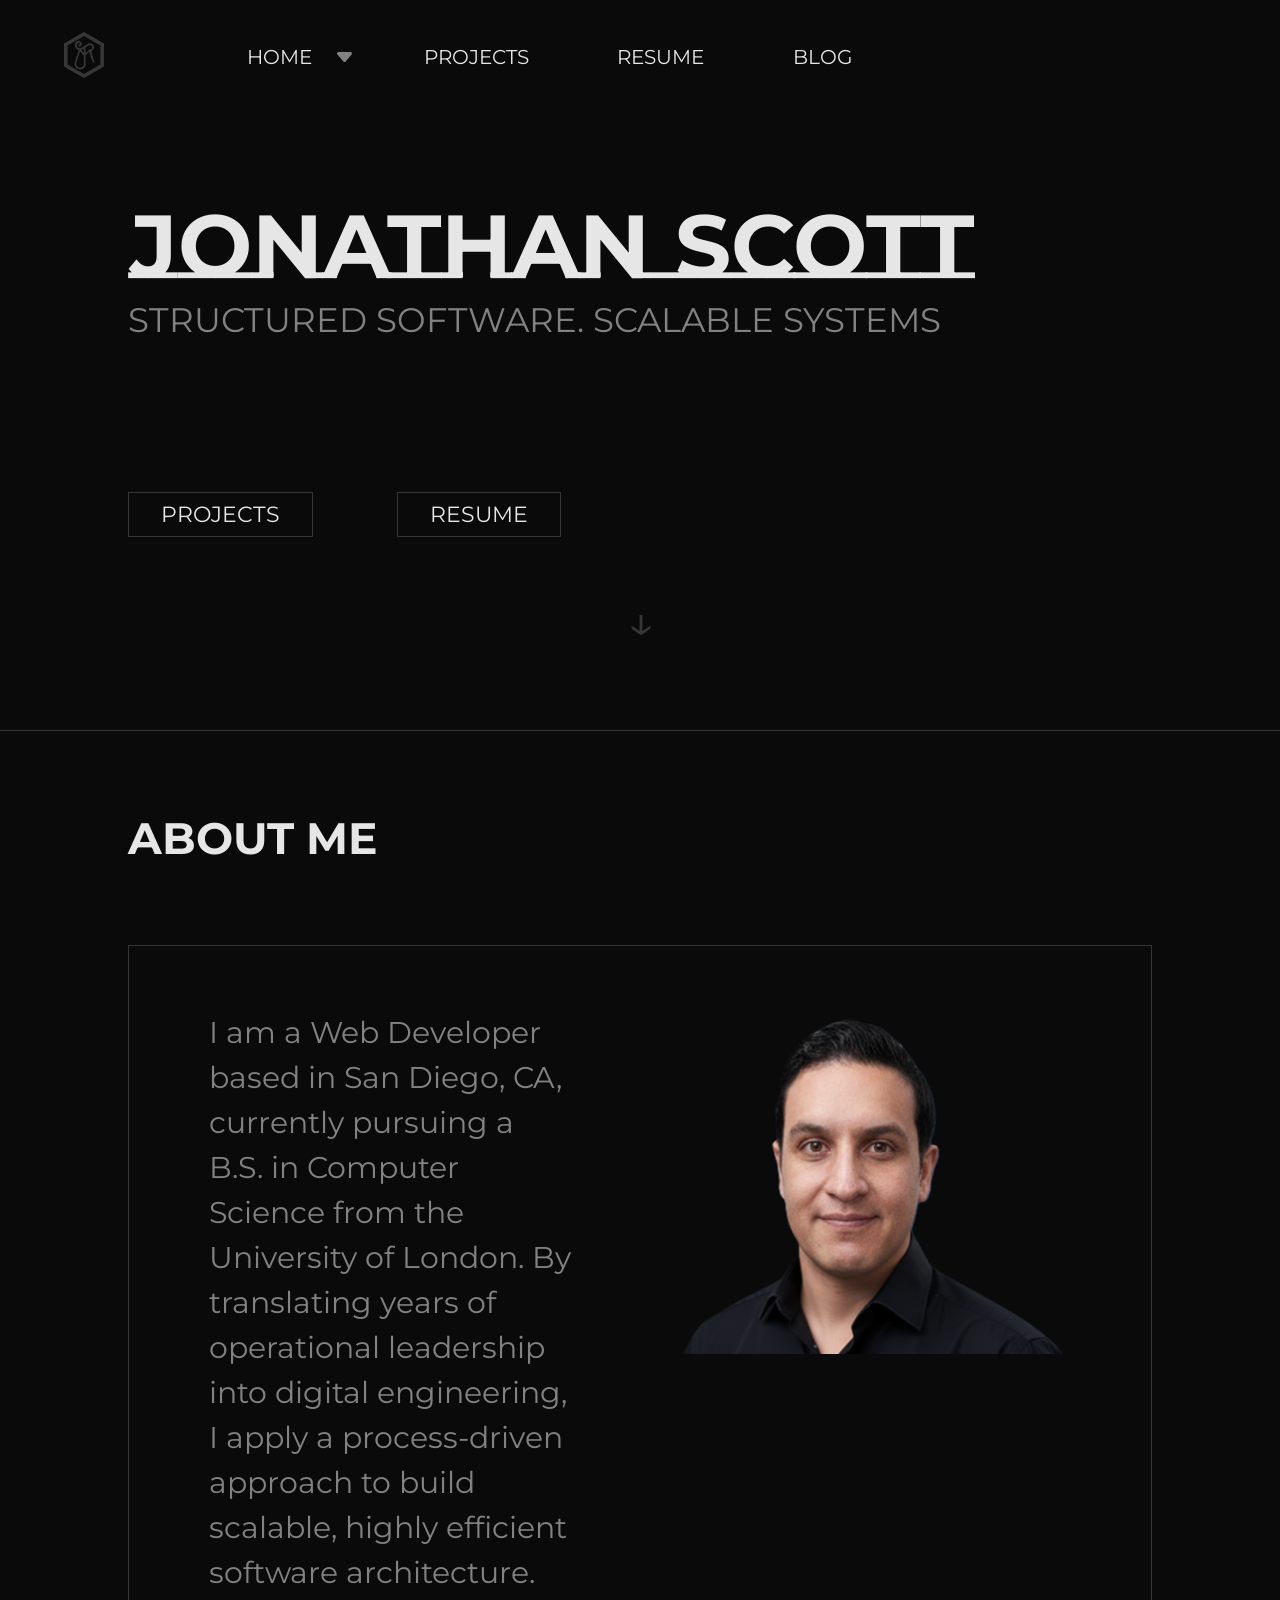
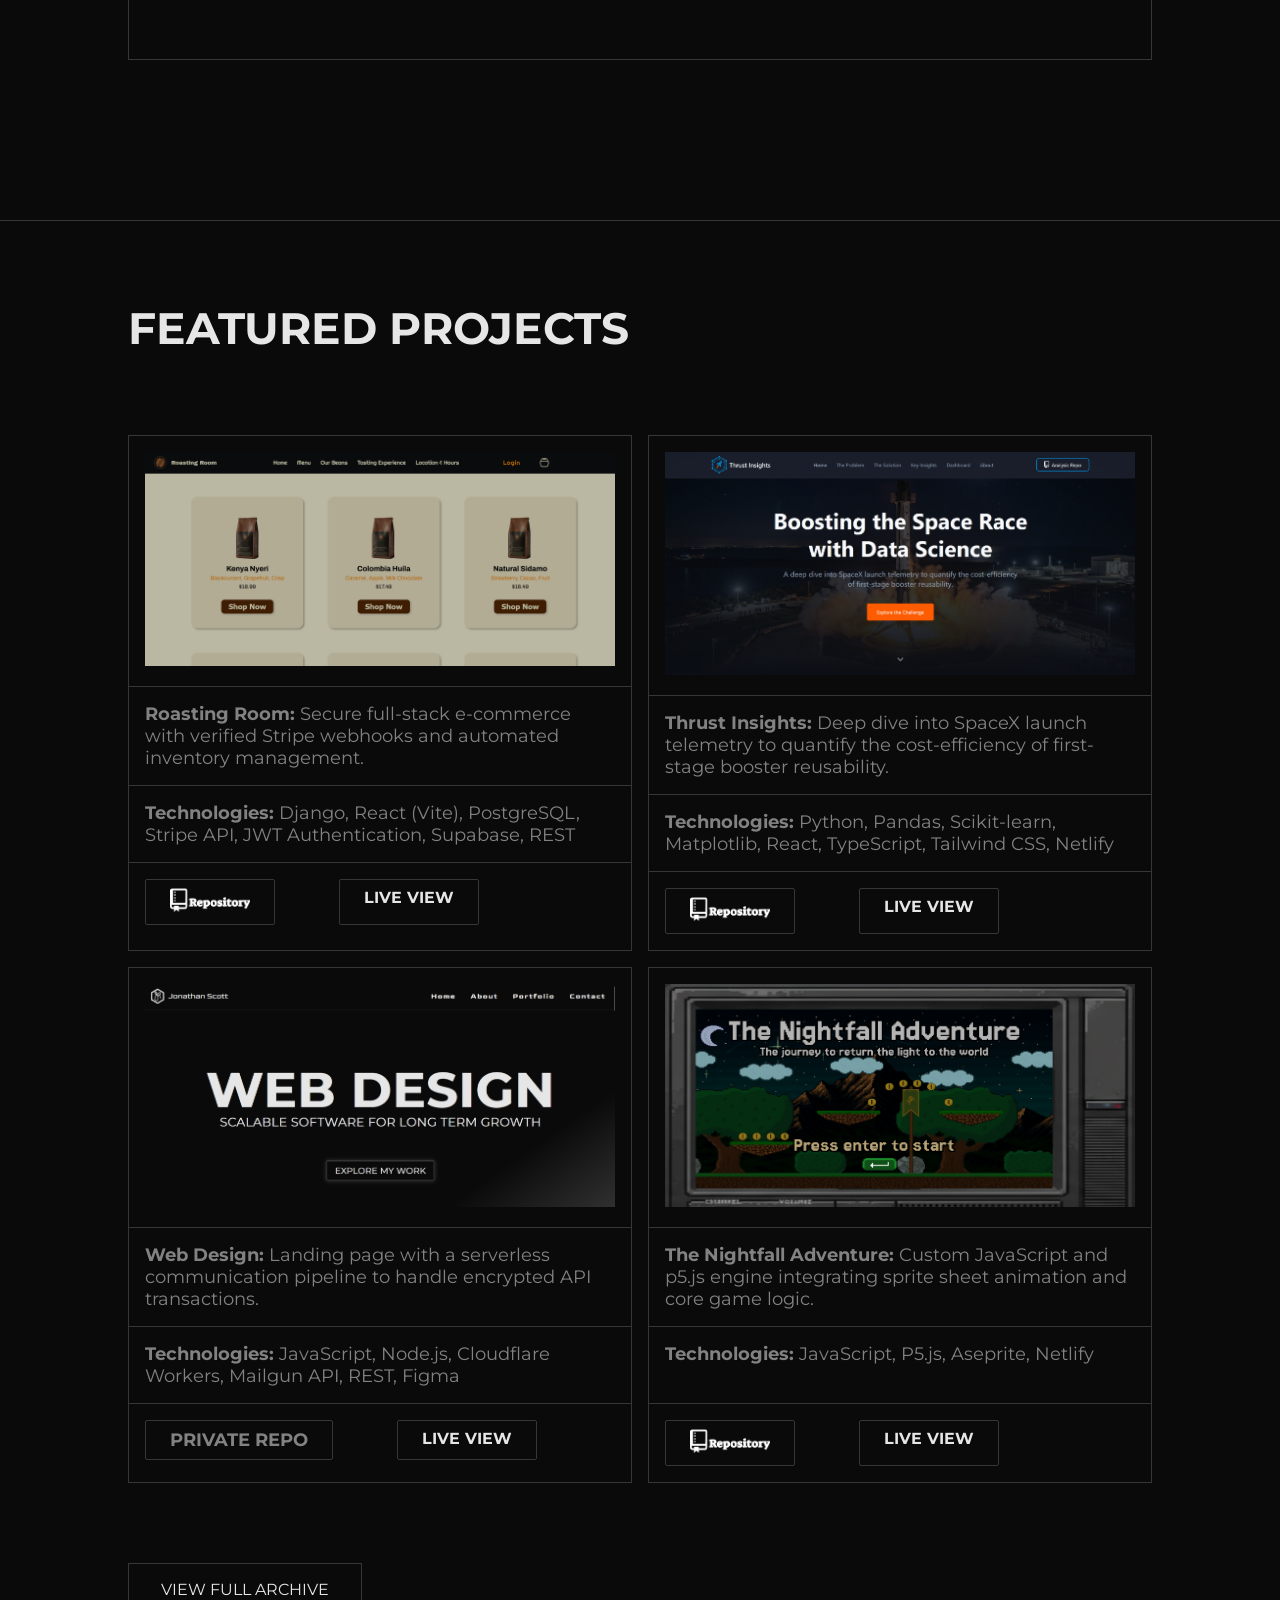
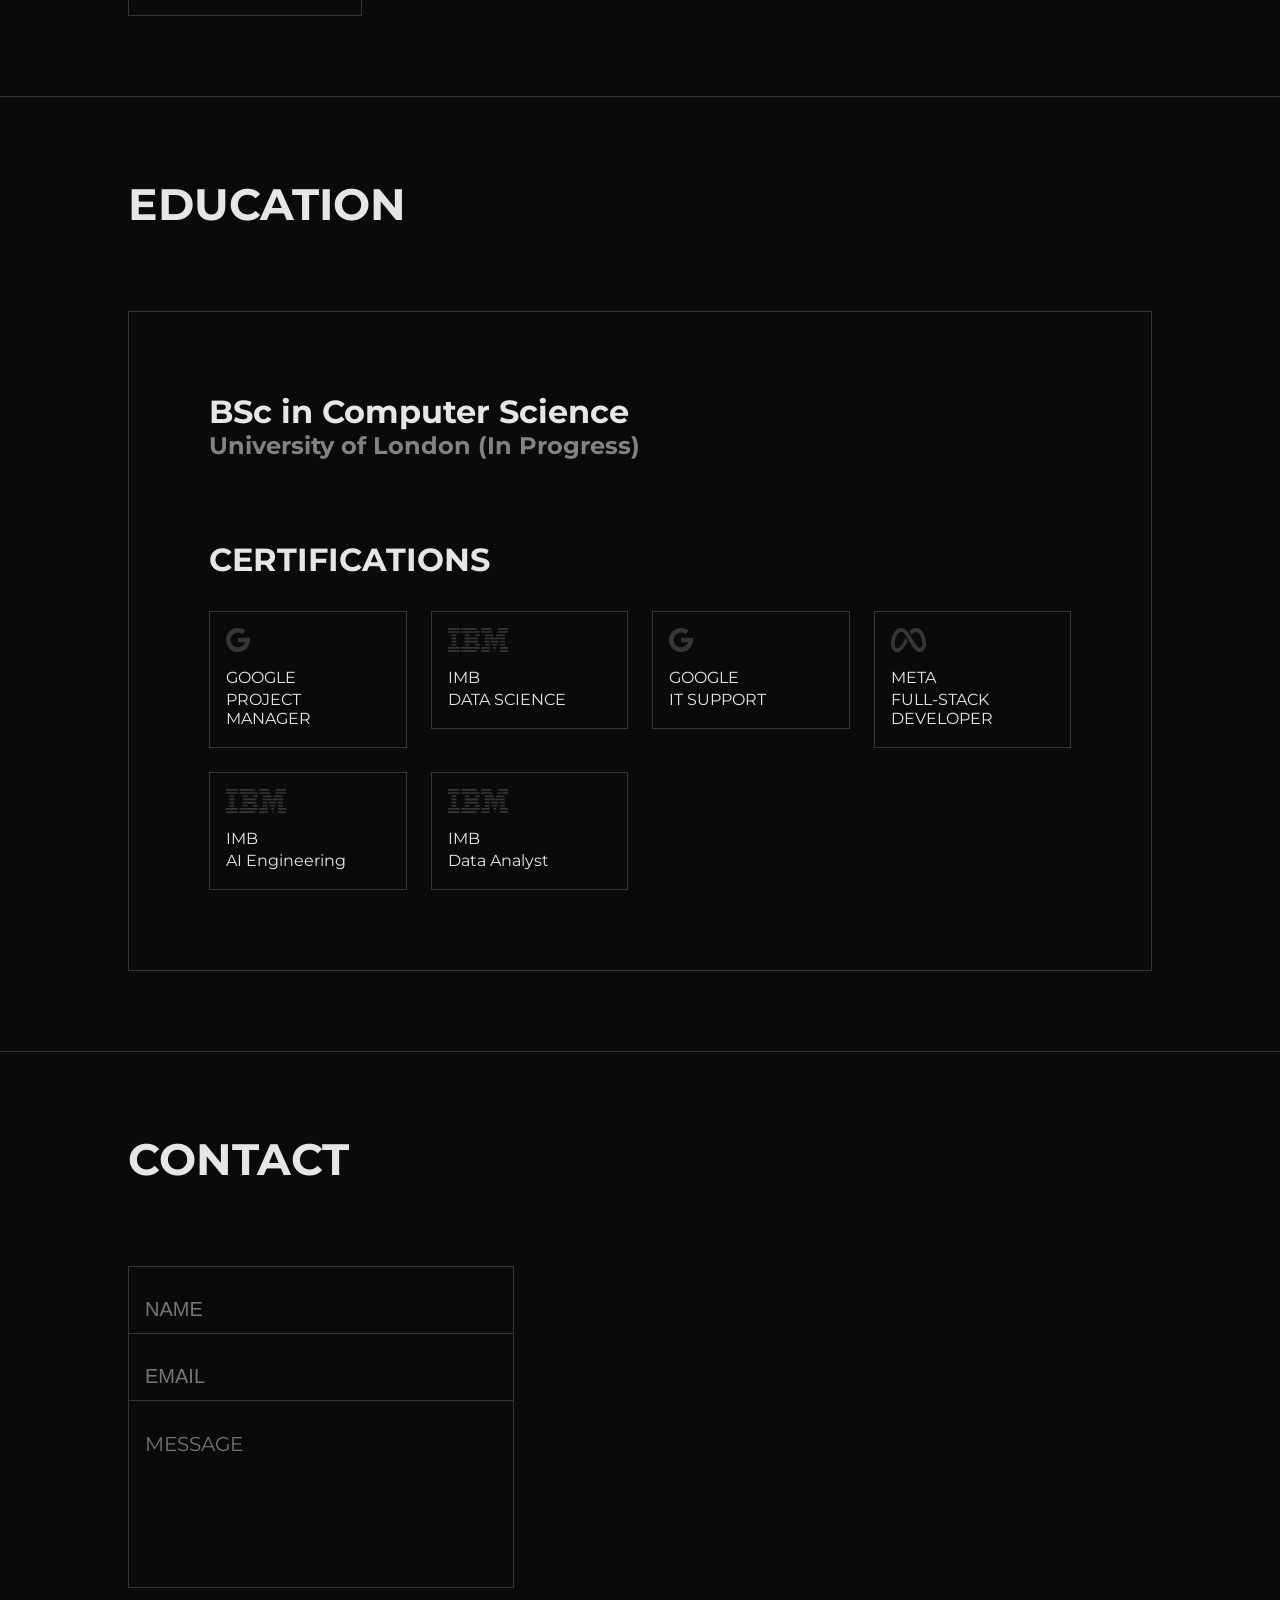
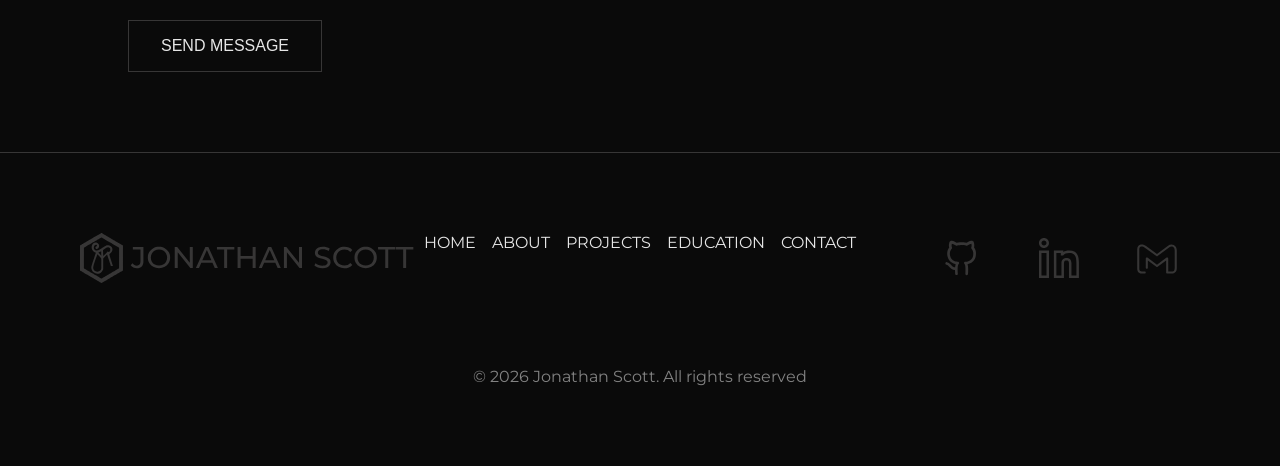
<file: index.html>
<!DOCTYPE html>
<html lang="en">
<head>
    <!-- Google tag (gtag.js) -->
    <script async src="https://www.googletagmanager.com/gtag/js?id=G-LBCH1M94LT"></script>
    <script>
    window.dataLayer = window.dataLayer || [];
    function gtag(){dataLayer.push(arguments);}
    gtag('js', new Date());

    gtag('config', 'G-LBCH1M94LT');
    </script>
    
    <meta charset="UTF-8">
    <meta name="viewport" content="width=device-width, initial-scale=1.0">
    
    <title>Jonathan Scott | Software Engineer & Systems Architect</title>
    <meta name="title" content="Jonathan Scott | Software Engineer & Systems Architect">
    <meta name="description" content="System Resume and Project Portfolio of Jonathan Scott. Specializing in full-stack architecture, data pipelines, and process-driven engineering. Based in San Diego, CA.">
    <meta name="author" content="Jonathan Scott">

    <meta property="og:type" content="website">
    <meta property="og:url" content="https://portfolio.mjscott.dev/">
    <meta property="og:title" content="Jonathan Scott | Software Engineer & Systems Architect">
    <meta property="og:description" content="System Resume and Project Portfolio of Jonathan Scott. Specializing in full-stack architecture, data pipelines, and process-driven engineering. Based in San Diego, CA.">
    <meta property="og:image" content="https://portfolio.mjscott.dev/assets/img/og-preview.png">

    <meta property="twitter:card" content="summary_large_image">
    <meta property="twitter:url" content="https://portfolio.mjscott.dev/">
    <meta property="twitter:title" content="Jonathan Scott | Software Engineer & Systems Architect">
    <meta property="twitter:description" content="System Resume and Project Portfolio of Jonathan Scott. Specializing in full-stack architecture, data pipelines, and process-driven engineering. Based in San Diego, CA.">
    <meta property="twitter:image" content="https://portfolio.mjscott.dev/assets/img/og-preview.png">

    <!-- Favicon tag -->
    <link rel="icon" href="./assets/img/mjs.ico" type="image/ico">

    <link rel="stylesheet" href="./css/globals.css">
    <link rel="stylesheet" href="./css/components.css">
    <link rel="stylesheet" href="./css/home.css">
</head>
<body>
    <header class="navbar">
        <a style="box-shadow: none;" href="/">
            <img
                class="logo"
                src="./assets/svg/mjs.svg" 
                alt="Personal logo (The letter MJS ordered inside an hexagon)"
            >
        </a>
        <button class="hamburger" id="hamburger" aria-label="Toggle menu">
            <img src="./assets/svg/hamburger-menu-white.svg" alt="Menu icon">
        </button>
        <nav class="navigation" id="navigation">
            <ul>
                <li class="nav-directory">
                    <a href="/" class="nav-link">HOME</a>
                    <button class="nav-toggle" id="home-toggle">
                        <img src="./assets/svg/dropdown-arrow.svg" width="15" alt="">
                    </button>
                    
                    <ul class="sub-nav" id="home-subnav">
                        <li><a href="/#about">ABOUT</a></li>
                        <li><a href="/#featured-projects">FEATURED</a></li>
                        <li><a href="/#education">EDUCATION</a></li>
                        <li><a href="/#contact">CONTACT</a></li>
                    </ul>
                </li>
                
                <li><a href="/pages/projects/" class="nav-link">PROJECTS</a></li>
                <li><a href="/pages/resume/" class="nav-link">RESUME</a></li>
                <li><a href="/blog/sudoku-solver/" class="nav-link">BLOG</a></li>
            </ul>
        </nav>
    </header>

    <main>
        <section id="hero" class="container">
            <h1>JONATHAN SCOTT</h1>
            <h2>STRUCTURED SOFTWARE. SCALABLE SYSTEMS</h2>

            <div class="cta">
                <a href="#featured-projects">PROJECTS</a>
                <a href="./pages/resume/index.htm">RESUME</a>
            </div>
            <p class="arrow-down">↓</p>
        </section>

        <div class="line"></div>
        
        <section id="about" class="container">
            <h2>ABOUT ME</h2>
            <div class="about-box">
                <p class="about-description">I am a Web Developer based in San Diego, CA, currently pursuing a B.S. in Computer Science from the University of London. By translating years of operational leadership into digital engineering, I apply a process-driven approach to build scalable, highly efficient software architecture.</p>
                <figure >
                    <img class="about-img" src="./assets/img/mjs-photo.png" alt="A Jonathan Photo">
                </figure>
            </div>
        </section>
        
        <div class="line"></div>
        
        <section id="featured-projects" class="container">
            <h2>FEATURED PROJECTS</h2>
            <div id="project-container"></div>
                <!-- Render from index.js -->
            <a class="projects-cta" href="./pages/projects/">VIEW FULL ARCHIVE</a>
        </section>
        
        <div class="line"></div>
        
        <section id="education" class="container">
            <h2>EDUCATION</h2>
            <div class="education-container">
                <div>
                    <h3>BSc in Computer Science</h3>
                    <h4>University of London (In Progress)</h4>
                </div>
                
                <div id="certs-container">
                    <h3>CERTIFICATIONS</h3>
                    <ul id="certs-list">
                        <!-- Render from index.js -->
                    </ul>
                </div>
            </div>
        </section>
        
        <div class="line"></div>
        
        <section id="contact" class="container">
            <h2>CONTACT</h2>
            <form name="contact" method="POST" data-netlify="true">
                <div class="contact-box">
                    <input type="hidden" name="form-name" value="contact">
                    <label for="first-name"></label><br>
                    <input type="text" id="first-name" name="first-name" placeholder="NAME" required><br>
                    
                    <div class="contact-line"></div>
                    
                    <label for="email"></label><br>
                    <input type="email" id="email" name="email" placeholder="EMAIL" required><br>

                    <div class="contact-line"></div>

                    <label for="message"></label><br>
                    <textarea id="message" name="message" placeholder="MESSAGE" rows="5" required></textarea><br><br>
                </div>
                <button type="submit">SEND MESSAGE</button>
            </form>
        </section>
    </main>

    <div class="line"></div>

    <footer>
        <div class="footer-container">
            <div class="footer-logo">
                <img src="./assets/svg/footer-logo.svg" alt="Personal logo (The letter MJS ordered inside an hexagon)">
            </div>

            <ul class="footer-navigation">
                <li><a href="/">HOME</a></li>
                <li><a href="#about">ABOUT</a></li>
                <li><a href="#projects">PROJECTS</a></li>
                <li><a href="#education">EDUCATION</a></li>
                <li><a href="#contact">CONTACT</a></li>
            </ul>
        
            <ul class="footer-links">
                <li><a href="https://github.com/Hatonjan"><img src="./assets/svg/github-line.svg" alt="Github logo" target="_blank"></a></li>
                <li><a href="https://linkedin.com/in/jonathan-sc0tt"><img src="./assets/svg/linkedin-line.svg" alt="LinkedIn logo" target="_blank"></a></li>
                <li><a href="mailto:jonathan@mjscott.dev"><img src="./assets/svg/gmail-line.svg" alt="Gmail logo" target="_blank"></a></li>
            </ul>
        </div>

        <p class="copyright">&copy; <span id="year"></span> Jonathan Scott. All rights reserved</p>
    </footer>
    
    <script src="./js/index.js"></script>
    <script src="./js/hamburger.js"></script>
</body>
</html>
</file>
<file: css/globals.css>
/* Fonts */
@font-face {
    font-family: 'Montserrat';
    src: url('../assets/fonts/Montserrat/static/Montserrat-Regular.ttf') format('truetype');
    font-weight: 400;
    font-style: normal;
}

@font-face {
    font-family: 'Montserrat';
    src: url('../assets/fonts/Montserrat/static/Montserrat-Bold.ttf') format('truetype');
    font-weight: 700;
    font-style: normal;
}

@font-face {
    font-family: 'Montserrat Underline';
    src: url('../assets/fonts/Montserrat_Underline/static/MontserratUnderline-Regular.ttf') format('truetype');
    font-weight: 400;
    font-style: normal;
}

@font-face {
    font-family: 'Montserrat Underline';
    src: url('../assets/fonts/Montserrat_Underline/static/MontserratUnderline-Bold.ttf') format('truetype');
    font-weight: 700;
    font-style: normal;
}

/* Variables */
:root {
    --background: #0A0A0A;
    --text-color: #E6E6E6;
    --subtitle-color: #828282;
    --box-line-color: #373636;
    --border-box: 1px solid var(--box-line-color);
}

/* Default styles */
* {
    margin: 0;
    padding: 0;
}

body {
    background: var(--background);
    color: var(--text-color);
    font-family: 'Montserrat';
}

h2 {
    font-size: 2.75rem;
    margin-bottom: 5rem;
}

a:hover {
    box-shadow: 2px 2px 4px var(--box-line-color);
}

/* Responsive design */
@media(max-width: 768px){
    h2 {
        font-size: 2.5rem;
    }
}

@media(max-width: 768px){
    h2 {
        font-size: 1.875rem;
        margin-bottom: 3rem;
    }
}
</file>
<file: css/components.css>
/* Header section */
.navbar {
    display: flex;
    align-items: center; 
    background-color: var(--background);
    position: fixed;
    top: 0;
    left: 0;
    right: 0; 
    padding: 0.75rem 4rem; 
    box-sizing: border-box; /* Forces the padding inside the width */
    z-index: 1024;
}

.logo {
    width: 40px;
}

/* Navigation section */
.navigation {
    background-color: var(--background);
    display: flex;
    font-size: 1.25rem;
    padding: 1rem 3vw ;
    margin-left: 5rem;
}


/* Only targets the main top-level UL, protecting the dropdown */
.navigation > ul {
    list-style-type: none;
    display: flex;
    gap: 3vw;
    align-items: center; /* Keeps the dropdown toggle perfectly centered */
}

/* Target the main top-level links */
.navigation > ul > li > a.nav-link {
    text-decoration: none;
    color: var(--text-color);
    margin: .5rem;
    padding: .5rem 1rem;
    border: 1px solid transparent;
}

.navigation > ul > li > a.nav-link:hover {
    background-color: var(--box-line-color);
    color: var(--text-color);
    border-color: transparent;
    box-shadow: none;
}
/* End of main navigation */

/* The parent container */
.nav-directory {
    position: relative;
    display: flex;
    align-items: center;
}

/* The hidden dropdown */
.sub-nav {
    display: none; 
    position: absolute;
    top: 100%;
    left: 0;
    background-color: var(--background);
    border: var(--border-box); 
    list-style-type: none;
    padding: 0;
    margin: 0;
    min-width: 180px; 
    z-index: 50; 
}

.sub-nav li {
    border-bottom: var(--border-box);
}

.sub-nav li:last-child {
    border-bottom: none;
}

.sub-nav a {
    display: block;
    margin: 0; 
    padding: .75rem 1rem; 
    border: none;
    text-decoration: none;
    color: var(--subtitle-color);
}

.sub-nav a:hover {
    border: none;
    background-color: var(--box-line-color);
    color: var(--text-color);
}

.sub-nav.show {
    display: block;
}

/* The toggle button */
.nav-toggle {
    background: transparent;
    border: none;
    cursor: pointer;
    margin-left: -0.5rem; 
    padding: 0.5rem;
    display: flex;
    align-items: center;
    transition: transform 0.1s linear; 
}

.nav-toggle img {
    transition: transform 0.15s linear, opacity 0.15s linear; 
}

.nav-toggle:hover {
    transform: translateY(1px); 
}

.nav-toggle.open img {
    transform: rotate(180deg);
    opacity: 0.6; 
}
/* End of navigation */

/* Hamburger menu */
.hamburger {
    display: none;
    background: none;
    border: none;
    cursor: pointer;
    margin-left: auto;
    padding: 0;
}

.hamburger img {
    width: 50px;
    height: 50px;
}

.hamburger.active + .navigation {
    display: flex;
}

.hamburger.active + .navigation.mobile-menu {
    display: flex;
}

.navigation.mobile-menu {
    display: flex;
    position: absolute; 
    top: 100%; 
    left: -.5rem;
    width: 100%;
    flex-direction: column;
    background: var(--background);
}

.navigation.mobile-menu ul {
    flex-direction: column;
    gap: 0;
    width: 100%;
}

.navigation.mobile-menu ul li {
    border-bottom: var(--border-box);
    width: 100%;
}

.navigation.mobile-menu ul li a {
    display: block;
    padding: .5rem;
    width: 100%;
    font-size: 1.125rem;
}
/* End of header */

/* Footer section */
.footer-container {
    display: grid;
    grid-template-columns: 1fr 1fr 1fr;
    margin: 5rem;
}

.footer-logo img {
    height: 50px;
}

.footer-navigation {
    list-style-type: none;
    display: flex;
    gap: 1rem;
}

.footer-navigation a {
    text-decoration: none;
    color: var(--text-color)
}

.footer-navigation a:hover {
    box-shadow: none;
}

.footer-links {
    list-style-type: none;
    display: flex;
    margin-left:5rem;
    gap: 3rem;
}

.footer-links img {
    height: 50px;
}

.copyright {
    text-align: center;
    margin-bottom: 5rem;
    color: var(--subtitle-color);

}
/* end of footer */

/* Responsive design */
@media (max-width: 1024px) {
    /* Navigation */
    .navigation {
        padding: 1rem 2vw;
        margin-left: 0rem;
    }

    .navigation ul {
        gap: 2vw;
    }

    /* Footer section */
    .footer-container {
        display: grid;
        grid-template-columns: 1fr 1fr 1fr;
        margin: 5rem;
    }

    .footer-logo img {
        height: 33px;
    }

    .footer-navigation {
        gap: .75rem;
        margin-left: 3rem;
    }

    .footer-navigation a {
        font-size: .75rem;
    }

    .footer-links {
        margin-left:3.5rem;
        gap: 2rem;
    }

    .footer-links img {
        height: 40px;
    }

    .copyright {
        font-size: .875rem;
    }
    
}

@media (max-width: 768px) {
    /* Header section */
    .navbar {
        padding: 0.75rem 1.5rem; 
    }

    .logo {
        width: 40px;
    }

    .nav-toggle {
        display: none;
    }

    .sub-nav {
        position: relative; 
        display: block !important;
        width: 100%;
        border: none;
    }

    .sub-nav a {
        font-size: 1rem; 
        padding: .5rem 1rem !important; 
        color: var(--subtitle-color);
        border-left: var(--border-box);
    }

    .hamburger {
        display: block;
    }

    .navigation {
        display: none;
    }

    .navigation.mobile-menu {
        display: flex;
    }

    /* Footer section */
    .footer-container {
        display: flex;
        flex-direction: column;
        /* text-align: center; */
    }

    .footer-logo img {
        height: 45px;
    }

    .footer-navigation {
        margin: 2.5rem 0;
    }

    .footer-links {
        gap: 3rem;
        margin: 0;
    }

    .footer-links img {
        height: 50px;
    }

    .copyright {
        text-align: left;
        margin-left: 10vw;
    }
}

@media (max-width: 480px) {
    /* Footer section */
    .footer-logo {
        margin-top: 2rem;
    }

    .footer-container {
        display: flex;
        flex-direction: column;
        margin:5vw;
    }

    .copyright {
        text-align: left;
        margin-left: 5vw;
        font-size: 1rem;
    }
}
/* End of responsive */
</file>
<file: css/home.css>
/* Sections container */
.container {
    padding: 5rem 10vw;
    background-color: var(--background);
    position: relative;
}

.line   {
    position: relative;
    background: var(--box-line-color);
    width: 100vw;
    height: 1px;
}

/* Hero section */
#hero {
    padding-top: 80px;
    position: sticky;
    top: 0px; 
    height: fit-content;
    overflow-y: auto; 
}

#hero h1 {
    font-family: 'Montserrat Underline';
    font-weight: bold;
    font-size: 5.5rem;
    margin-top: 7rem ;
    padding-left: 2px;
}

#hero h2 {
    font-size: 2.125rem;
    font-weight: 400;
    color: var(--subtitle-color);
    margin-bottom: 10rem;
}

.cta a {
    text-decoration: none;
    color: var(--text-color);
    font-size: 1.375rem;
    border: var(--border-box);
    padding: .5rem 2rem;
    margin-right: 5rem;
    position: relative;
    z-index: 1;
}

@keyframes mechanical-tick {
    0%, 45%   { transform: translateY(0);}
    50%, 95%  { transform: translateY(4px);}
    100%      { transform: translateY(0);}
}

.arrow-down {
    text-align: center;
    font-size: 3rem;
    color: var(--box-line-color);
    margin-top: 4rem;
    animation: mechanical-tick 1.3s linear infinite;
}
/* End of Hero */

/* About section */
.about-box {
    border: var(--border-box);
    padding: 4rem 5rem;
    display: flex;
    margin: 5rem 0;
}

.about-description {
    font-size: 1.875rem;
    color: var(--subtitle-color);
    width: 50%;
    line-height: 150%;
}

.about-img {
    width: 400px;
    margin-left: 6rem;
}
/* End of about */

/* Projects Section */
#project-container {
    display: grid;
    grid-template-columns: 1fr 1fr;
    gap: 1rem;
    grid-auto-rows: 1fr;
}

.project-box {
    display: flex;
    flex-direction: column;
    border: var(--border-box);
    padding: 1rem;
    min-width: 0;
}

.project-box .thumbnail {
    width: 100%;
}

.project-box p {
    color: var(--subtitle-color);
    font-size: 1.125rem;
}

.project-box-line {
    background-color: var(--box-line-color);
    height: 1px;
    margin: 1rem -1rem;
}   

.cta-row {
    display: flex;
    gap: 4rem;
}

.repo-icon {
    width: 80px;
}

.cta-row a, 
.unavailable-url {
    text-decoration: none;
    color: var(--text-color);
    border: var(--border-box);
    padding: .5rem 1.5rem;
    border-radius: 2px;
    font-weight: bold;
}

.desktop-only {
    display: inline-block; 
}

/* Hide the disabled warning */
.keyboard-warning {
    display: none; 

}

.projects-cta {
    text-decoration: none;
    color: var(--text-color);
    border: var(--border-box);
    padding: 1rem 2rem;
    display: block;
    margin-top: 5rem;
    width: fit-content;
}
/* End of Projects */

/* Education Section */
.education-container {
    border: var(--border-box);
}

#education h3 {
    font-size: 2rem;
    margin: 5rem 5rem 0;
}

#education h4 {
    font-size: 1.5rem;
    margin-left: 5rem;
    color: var(--subtitle-color);
}

#certs-list {
    list-style-type: none;
    display: grid;
    grid-template-columns: 1fr 1fr 1fr 1fr;
    gap: 1.5rem;
    margin: 2rem 5rem 5rem;
}

#certs-list a {
    display: flex;
    flex-direction: column;
    list-style-type: none;
    border: var(--border-box);
    text-decoration: none;
    color:var(--text-color);
    padding: 1rem; 
}

#certs-list img, 
.cert-grid img {
    height: 1.5rem;
    max-width: fit-content;
    margin-bottom: 1rem;
}

#certs-list p {
    padding-bottom: 3px;
}
/* End of eduction */

/* Contact section */
.contact-box {
    border: var(--border-box);
    width: 30vw;
}

.contact-line{
    background-color: var(--box-line-color);
    height: 1px;
}

#contact input, textarea {
    background: transparent;
    border: none;
    color: var(--subtitle-color);
    margin: 0;
    padding: .75rem 1rem;
    font-size: 1.25rem;
    width: 100%;
    box-sizing: border-box;
    outline: none;
}

#contact textarea {
    font-family: 'Montserrat';
    resize: none;
}

#contact button {
    margin-top: 2rem;
    background: transparent;
    padding: 1rem 2rem;
    color: var(--text-color);
    border: var(--border-box);
    font-size: 1rem;
}

#contact button:hover {
    box-shadow: 2px 2px 4px var(--box-line-color);
}
/* End opf contact*/

/* Responsive design */
@media (max-width: 1024px) {
    /* Hero section */
    #hero h1 {
        font-size: 5rem;
    }

    #hero h2 {
        font-size: 2rem;
        font-weight: 400;
    }
    /* End of Hero */

    /* About section */
    .about-box {
        border: var(--border-box);
        padding: 2rem 2.5rem;
        display: flex;
        margin: 5rem 0;
    }

    .about-description {
        font-size: 1.375rem;
        width: 60%;
    }

    .about-img {
        width: 275px;
        margin-left: 1.5rem;
    }
    /* End of about */

    /* Projects Section */
    #project-container {
        display: flex;
        flex-direction: column;
    }

    .project-box p {
        font-size: 1rem;
    }

    .desktop-only {
        display: none; 
    }

    .keyboard-warning {
        display: inline-block;
        padding: 0.5rem 1rem; 
        font-size: 0.9rem;
        color: var(--box-line-color); 
        border: var(--border-box); 
    }
    /* End of Projects */

    /* Education Section */
    #education h3 {
        font-size: 2.125rem;
    }

    #certs-list {
        grid-template-columns: 1fr 1fr ;
    }
    /* End of eduction */

    /* Contact section */
    .contact-box {
        width: 40vw;
    }

    .contact-line{
        background-color: var(--box-line-color);
        height: 1px;
    }
    /* End opf contact*/
}

@media (max-width: 768px) {
    /* Hero section */
    #hero h1 {
        font-size: 3.5rem;
    }

    #hero h2 {
        font-size: 1.375rem;
    }
    /* End of Hero */

    /* About section */
    .about-box {
        display: flex;
        flex-direction: column;
    }

    .about-description {
        font-size: 1.875rem;
        width: 100%;
    }

    .about-img {
        width: 70%;
        margin: 15%;
    }
    /* End of about */

    /* Projects Section */
    .project-box p {
        font-size: 1rem;
    }

    .keyboard-warning {
        font-size: 0.75rem !important; 
    }
    /* End of Projects */

    /* Education Section */
    #certs-list {
        gap: 1rem;
    }

    #certs-list p {
        font-size: .875rem;
    }
    /* End of eduction */

    /* Contact section */
    .contact-box {
        width: 60vw;
    }
    /* End opf contact*/
}

@media (max-width: 480px) {
    .container  {
        padding: 3rem 5vw;
    }
    
    /* Hero section */
    #hero h1 {
        font-size: 2.25rem;
    }

    #hero h2 {
        font-size: .9rem;
    }

    .cta a {
        font-size: 1rem;
        margin-right: 1rem;
    }
    /* End of Hero */

    /* About section */
    .about-box {
        display: flex;
        flex-direction: column;
        margin: 3rem 0;
        padding: 2rem 1.5rem;
    }

    .about-description {
        font-size: 1.25rem;
    }
    /* End of about */

    /* Projects Section */
    .project-box {
        padding: .5rem;
    }

    .cta-row {
        gap: 1rem;
    }

    .project-box a {
        font-size: .875rem;
    }

    .project-box p {
        font-size: 1rem;
    }

    .project-box-line {
        margin: 1rem -.5rem;
    }   

    .unavailable-url {
        font-size: .75rem !important;
    }
    /* End of Projects */

    /* Education Section */
    #education h3 {
        font-size: 1.5rem;
        margin: 3rem 0 0 1rem  ;
    }

    #education h4 {
        font-size: 1.125rem;
        margin: 0 1rem 3rem;
    }

    #certs-list {
        gap: 1rem;
        margin: 2rem 1rem 3rem;
        display: flex;
        flex-direction: column;
        width: 75%;
    }

    #certs-list p {
        font-size: 1rem;
    }
    /* End of eduction */

    /* Contact section */
    .contact-box {
        width: 80vw;
    }
    /* End opf contact*/
}
/* End of responsive */
</file>
